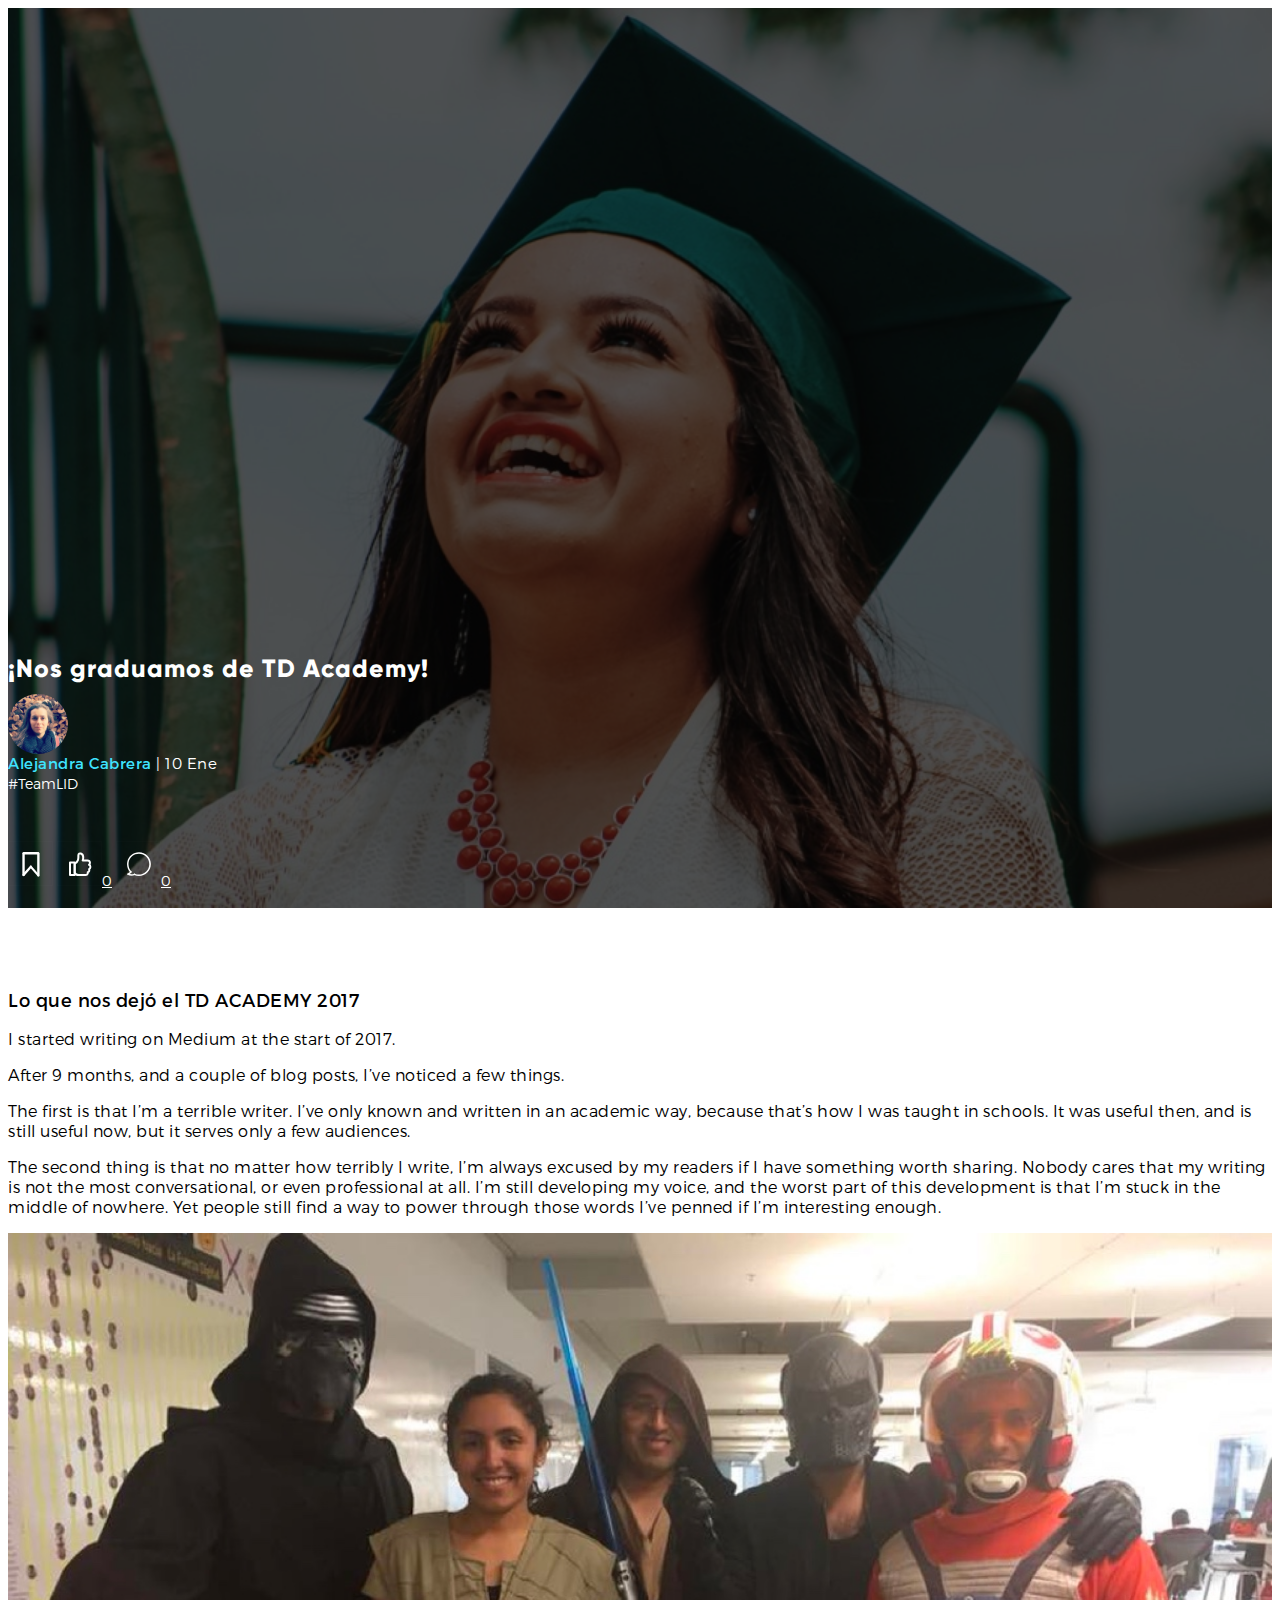
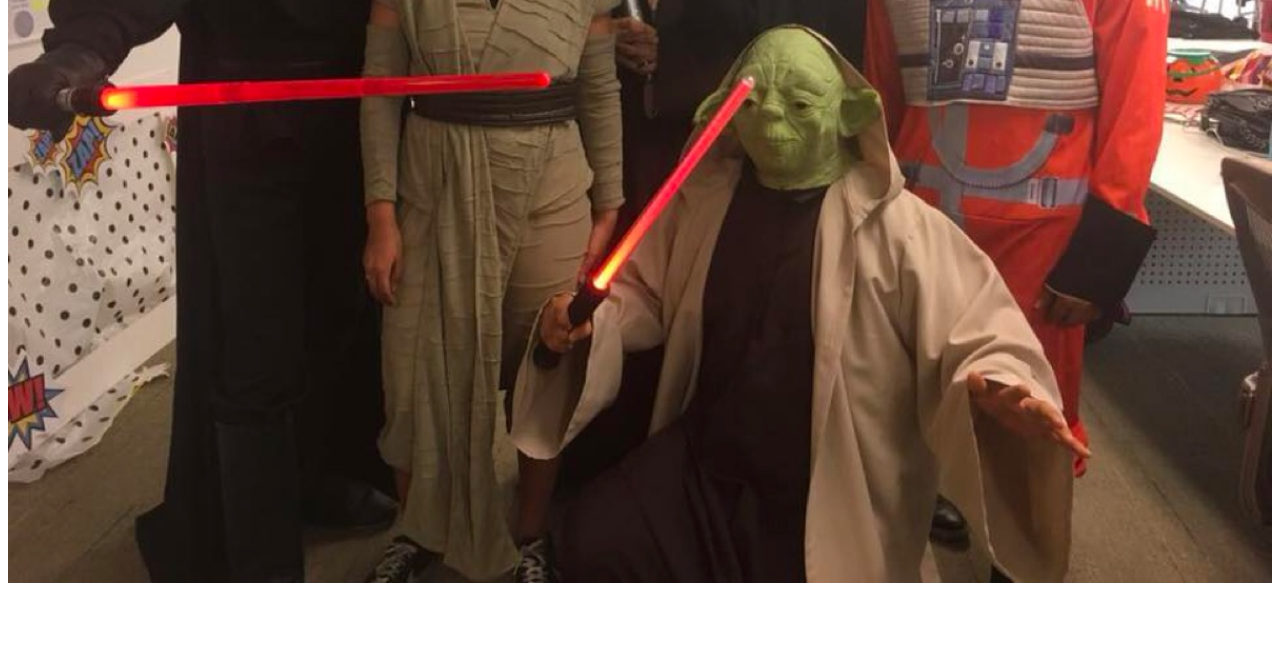
<file: tdnews/vucanews/10-ene/10-ene-1-news.html>
<!DOCTYPE html>
<html>
	<head>
		<title>Vuca News - 10 Ene</title>
		<meta charset="utf-8">
		<meta name="viewport" content="width=device-width, initial-scale=1">
		<link rel="stylesheet" href="https://maxcdn.bootstrapcdn.com/bootstrap/4.0.0-beta.3/css/bootstrap.min.css" integrity="sha384-Zug+QiDoJOrZ5t4lssLdxGhVrurbmBWopoEl+M6BdEfwnCJZtKxi1KgxUyJq13dy" crossorigin="anonymous">
		<link href="https://fonts.googleapis.com/css?family=Noto+Serif:400i,700i" rel="stylesheet">
		<link rel="stylesheet" href="../../../css/style-td.css">
		<link rel="stylesheet" href="../../../css/style-td-responsive.css">
	</head>
	<body>
		
		<div id="hero-tdnews-int" class="hero-10-ene-1-news">
			<div class="hero-fullheight-reset">
				<div class="container">
					<div class="hero-overlay"></div>
					<div class="hero-td-news-text">
						<div class="tit-interna-news">¡Nos graduamos de TD Academy!</div>
						<div class="media">
							<a class="tdcard-author-img align-self-center"><img class="mr-3" src ="../../../images/tdpeople/teamdiego/area-lid/lid-alejandracabrera.jpg" alt="Alejandra Cabrera"></a>
							<div class="media-body align-self-center">
								<a class="tdcard-author-name">Alejandra Cabrera <span class="tdcard-author-date">| 10 Ene</span></a>
								<a class="tdcard-author-team">#TeamLID</a>
							</div>
						</div>
						<div class="tdnews-actions">
							<a href="#" class="icon-x65-45"><img src="../../../images/icons/i-tdnews/icon-bookmark-outline-white.svg" alt=""></a>
							<a href="#" class="icon-x65-45"><img src="../../../images/icons/i-tdnews/icon-like-outline-white.svg" alt="">0</a>
							<a href="#" class="icon-x65-45"><img src="../../../images/icons/i-tdnews/icon-comment-outline-white.svg" alt="">0</a>
						</div>
					</div>
				</div>
			</div>
		</div>

		<section id="tdnews-article">
			<div class="container">
				<div class="row justify-content-center">
					<div class="col col-lg-9">
						<p class="tdnews-tit-article">Lo que nos dejó el TD ACADEMY 2017</p>
						<p>I started writing on Medium at the start of 2017.</p>
						<p>After 9 months, and a couple of blog posts, I’ve noticed a few things.</p>
						<p>The first is that I’m a terrible writer. I’ve only known and written in an academic way, because that’s how I was taught in schools. It was useful then, and is still useful now, but it serves only a few audiences.</p>
						<p>The second thing is that no matter how terribly I write, I’m always excused by my readers if I have something worth sharing. Nobody cares that my writing is not the most conversational, or even professional at all. I’m still developing my voice, and the worst part of this development is that I’m stuck in the middle of nowhere. Yet people still find a way to power through those words I’ve penned if I’m interesting enough.</p>

						<div class="tdnews-article-1-img">
							<img src="../../../images/tdnews/vucanews/10-ene/10-ene-news-1-img-1.jpg" alt="">
						</div>
					</div>
				</div>
			</div>
		</section>


		
		<script src="https://code.jquery.com/jquery-3.2.1.slim.min.js" integrity="sha384-KJ3o2DKtIkvYIK3UENzmM7KCkRr/rE9/Qpg6aAZGJwFDMVNA/GpGFF93hXpG5KkN" crossorigin="anonymous"></script>
		<script src="https://cdnjs.cloudflare.com/ajax/libs/popper.js/1.12.9/umd/popper.min.js" integrity="sha384-ApNbgh9B+Y1QKtv3Rn7W3mgPxhU9K/ScQsAP7hUibX39j7fakFPskvXusvfa0b4Q" crossorigin="anonymous"></script>
		<script src="https://maxcdn.bootstrapcdn.com/bootstrap/4.0.0-beta.3/js/bootstrap.min.js" integrity="sha384-a5N7Y/aK3qNeh15eJKGWxsqtnX/wWdSZSKp+81YjTmS15nvnvxKHuzaWwXHDli+4" crossorigin="anonymous"></script>
	</body>
</html>
</file>
<file: css/style-td.css>
/* COMMON STYLES */
body {
	font-family: 'Montserrat-Light';
	font-size: 14px;
	line-height: 1;
}
/* FONTS */
@font-face {
	font-family: "Montserrat-Light";
	src: url(../fonts/montserrat/Montserrat-Light.otf);
}
@font-face {
	font-family: "Montserrat-Regular";
	src: url(../fonts/montserrat/Montserrat-Regular.otf);
}
@font-face {
	font-family: "Montserrat-Bold";
	src: url(../fonts/montserrat/Montserrat-Bold.otf);
}
@font-face {
	font-family: "Montserrat-Black";
	src: url(../fonts/montserrat/Montserrat-Black.otf);
}
@font-face {
	font-family: "Gilroy-ExtraBold";
	src: url(../fonts/gilroy/Gilroy-ExtraBold.otf);
}
h1 {
	color: white;
	font-family: 'Gilroy-ExtraBold';
	font-size: 55px;
	letter-spacing: 2px;
}
h1 span {
	color: #00FAC4;
}
h2 {
	font-family: 'Montserrat-Bold';
	font-size: 40px;
	margin-top: 20px;
	margin-bottom: 40px;
	text-transform: uppercase;
}
h3 {

}
h4 {
	font-family: 'Montserrat-Regular';
	text-transform: uppercase;
	margin-bottom: 0;
}
h5 {

}
h6 {

}
p {
	font-family: 'Montserrat-Light';
	font-size: 16px;
	letter-spacing: .5px;
	line-height: 20px;
}
.tdline-extremes {
	font-size: 16px;
	font-family: 'Montserrat-Regular';
	letter-spacing: 1.5px;
	display: block;
	position: relative;
	overflow: hidden;
	margin-bottom: 20px;
}
.tdline-extremes:before, .tdline-extremes:after {
	content: '';
	display: inline-block;
	height: 2px;
	background: white;
	width: 15px;
	position: relative;
	vertical-align: middle;
}
.tdline-extremes:before {
	left: -8px;
	margin-left: -50%;
}
.tdline-extremes:after {
	right: -8px;
	margin-right: -50%;
}
.td-subtit {
	color: white;
	font-family: 'Montserrat-Light';
	font-size: 22px;
	letter-spacing: 1px;
	line-height: 27px;
	margin: 20px auto 0;
}
.tdnews-tit-article {
	font-family: 'Montserrat-Regular';
	font-size: 18px;
	line-height: 23px;
}
/*ETC DIVS TITULOS*/
.tit-interna-news {
	color: white;
	font-family: "Gilroy-ExtraBold";
	font-size: 25px;
	letter-spacing: 1px;
	line-height: 30px;
}
/*ETC DIVS TITULOS*/

/* END FONTS */

/* ICONS */
.icon-x50-30 {
	display: block;
	margin-right: 10px;
	width: 50px;
	height: 50px;
}
.icon-x60-50 {
	display: block;
	margin: 30px auto 0;
	width: 60px;
	height: 60px;
}
.icon-x50-30 img, .icon-x60-50 img, .icon-x70 img {
	width: 100%;
}

.tdnews-actions a {
	color: white;
}
/* END ICONS */

/* HERO */
.hero-overlay {
	position: absolute;
	top: 0;
	left: 0;
	bottom: 0;
	right: 0;
	background: rgba(0,0,0,.65);
	z-index: -1;
}
/* END HERO */

/* SECTIONS */
section {
	margin: 80px 0;
}
.tdline-left {
	color: #686868;
	font-family: 'Montserrat-Bold';
	font-size: 16px;
	letter-spacing: 1px;
	display: block;
	overflow: hidden;
	position: relative;
	text-transform: uppercase;
}
.tdline-left:before {
	content: '';
	display: inline-block;
	height: 3px;
	background: #686868;
	width: 15px;
	position: relative;
	vertical-align: middle;
}
/* END SECTIONS */

/* CARDS */
.card {
	border: none;
	border-radius: 0;
	margin: 50px 20px;
}
.card-img-top {
	border-top-left-radius: 0;
	border-top-right-radius: 0;
}
.card-body {
	z-index: 2;
}
.tdcard-img {
	position: relative;
}

/* END CARDS */

/* TABS */
.tdtabs {
	border-bottom: 1px solid #7E7E7E;
	font-size: 19px;
}
.nav-tabs .nav-link.active {
	background-color: #fff;
	border: none;
	border-bottom: 4px solid #24CCE1;
	color: #24CCE1;
	font-family: 'Montserrat-Regular';
	letter-spacing: 1px;
	text-transform: uppercase;
}
.nav-tabs .nav-link {
	color: #7E7E7E;
	font-family: 'Montserrat-Light';
	letter-spacing: 1px;
	text-transform: uppercase;
}
.nav-tabs .nav-link:focus, .nav-tabs .nav-link:hover {
	border-color: transparent;
}
.nav-link.active:hover {
	border-color: #24CCE1;
}
/* END TABS */
/* END COMMON STYLES */




/* TD HOME */
/* HERO HOME FULL HEIGHT */
#hero-home-tdvideo .hero-fullheight {
	background-image: url(../images/home/hero-home-preview.jpg);
}
.hero-fullheight {
	background-size: cover;
	background-position: center center;
	height: 100vh;
	-webkit-flex-flow: column wrap;
	-ms-flex-flow: column wrap;
	flex-flow: column wrap;
	display: -webkit-box;
	display: -webkit-flex;
	display: -ms-flexbox;
	display: flex;
	-webkit-box-pack:center;
	-webkit-justify-content:center;
	-ms-flex-pack:center;
	justify-content:center;
	z-index: 1;
	position: relative;
	text-align: center;
}
.hero-fullheight-reset {
	background-size: cover;
	background-position: center center;
	height: 100vh;
	-webkit-flex-flow: column wrap;
	-ms-flex-flow: column wrap;
	flex-flow: column wrap;
	display: -webkit-box;
	display: -webkit-flex;
	display: -ms-flexbox;
	display: flex;
	
	z-index: 1;
	position: relative;
}

/* END HERO HOME FULL HEIGHT */

/* TD HOME DIFFERENTIAL */
#tdhome-differential .tdhome-dif-text .icon-x50-30, #tdhome-differential .tdhome-dif-text h4 {
	display: inline-block;
	vertical-align: middle;
}
#tdhome-differential .tdhome-dif-text p {
	margin-left: 64px;
}
/* END TD HOME DIFFERENTIAL */

/* TD HOME CARDS */
a.tdcard-title {
	color: #333;
	text-decoration: none;
	font-family: 'Noto Serif', serif;
	font-size: 18px;
	line-height: 23px;
}
a.tdcard-title:hover {
	text-decoration: none;
}
.tdcard-author-img {

}
.tdcard-author-img img {
	border-radius: 100%;
	height: 60px;
	width: 60px;
}
.tdcard-author-name {
	color: #3FE3FF!important;
	font-family: 'Montserrat-Regular';
	font-size: 15px;
	letter-spacing: 0.5px;
}
.tdcard-author-name .tdcard-author-date {
	color: #333;
	font-family: 'Montserrat-Light';
}
.tdcard-author-time {

}
.tdcard-author-team {
	display: block;
	margin-top: 6px;
}
.card-footer {
	padding: 0 1.25rem .75rem;
	background-color: transparent;
	border-top: none;
	z-index: 2;
}
/* END TD HOME CARDS */
/* END TD HOME */


/* TD NEWS */

/* TD NEWS INTERNA */
#tdnews-hero-int {
	height: 400px;
}
#tdnews-hero-int .hero-overlay {
	height: 400px;
}
.hero-10-ene-1-news .hero-fullheight-reset {
	background-image: url(../images/tdnews/vucanews/10-ene/10-ene-news-bg/10-ene-news-1-bg.jpg);
}
.hero-tdnews-int-actions-icon {

}
#hero-tdnews-int .media .tdcard-author-date, #hero-tdnews-int .media .tdcard-author-team {
	color: white;
}
#hero-tdnews-int .media {
	margin-top: 10px;
}
#hero-tdnews-int .tdnews-actions {
	margin-top: 50px;
}
#hero-tdnews-int .hero-td-news-text {
	position: absolute;
	bottom: 20px;
}

#tdnews-article .tdnews-article-1-img img {
	width: 100%;
}
/* END TD NEWS INTERNA*/

/* END TD NEWS */
</file>
<file: css/style-td-responsive.css>
@media screen and (min-width: 992px) {
	.tdcard-img .tdcard-overlay {
		display: block;
		position: absolute;
		width: 100%;
		height: 100%;
		top: 0;
		left: 0;
		content: "";
		background-color: rgba(255, 255, 255, 0);
		-webkit-transition: backgroundColor, 0.15s;
		transition: backgroundColor, 0.15s;
	}
	.tdcard-img:hover .tdcard-overlay {
		background-color: rgba(0,250,196,.5);
		-webkit-transition: all 0.15s;
		transition: all 0.15s;
	}
	.tdcard-img:hover:after {
		bottom: 0;
		color: white;
		-webkit-transition: all 0.15s;
		transition: all 0.15s;
	}
	.tdcard-img:after {
		display: -webkit-box;
		display: -ms-flexbox;
		display: flex;
		-webkit-box-pack: center;
		-ms-flex-pack: center;
		justify-content: center;
		-webkit-box-align: center;
		-ms-flex-align: center;
		align-items: center;
		bottom: -11em;
		position: absolute;
		width: 100%;
		height: 100%;
		text-align: center;
		content: url(../images/icons/i-cards/icon-plus.svg);
		color: rgba(255, 255, 255, 0);
		color: #fff;
		-webkit-transition: all 0.15s;
		transition: all 0.15s;
	}
}
@media screen and (max-width: 540px) {
	/* COMMON STYLES */
	/* FONTS */
	h1 {
		font-size: 35px;
	}
	h2 {
		font-size: 25px;
		letter-spacing: 1px;
		line-height: 30px;
		margin-top: 10px;
		margin-bottom: 30px;
	}
	h3 {

	}
	h4 {
		font-size: 18px;
		letter-spacing: 1px;
		margin-bottom: 0;
	}
	h5 {

	}
	h6 {

	}
	p {
		font-size: 14px;
		letter-spacing: .2px;
		line-height: 19px;
	}
	.tdline-extremes {
		font-size: 12px;
	}
	.td-subtit {
		font-size: 14px;
		line-height: 19px;
	}
	a.tdcard-title {
		font-size: 16px;
		line-height: 21px;
	}
	.tdcard-author-img img {
		height: 45px;
		width: 45px;
	}
	.tdcard-author-name {
		font-size: 14px;
	}
	.tdcard-author-name .tdcard-author-date, .tdcard-author-team {
		font-size: 12px;
	}
	.tdcard-author-time {
		font-size: 12px;
		margin-top: 6px;
	}
	/* END FONTS */

	/* ICONS */
	.icon-x50-30 {
		height: 30px;
		width: 30px;
	}
	.icon-x60-50 {
		height: 50px;
		width: 50px;
	}
	.icon-x65-45 {
		height: 45px;
		width: 45px;
	}
	/* END ICONS */

	/* SECTIONS */
	section {
		margin: 40px 0;
	}
	.tdline-left {
		font-size: 12px;
	}
	/* END SECTIONS */

	/* CARDS */
	.card {
		margin: 30px 0 20px;
	}
	/* TABS */
	.nav-tabs .nav-link.active {
		font-size: 16px;
	}
	/* END TABS */
	/* END COMMON STYLES */

	/* TD HOME */
	/* TD HOME DIFFERENTIAL */
	#tdhome-differential .tdhome-dif-text p {
		margin-left: 44px;
	}
	/* END TD HOME DIFFERENTIAL */
	/* END TD HOME */
}
</file>
